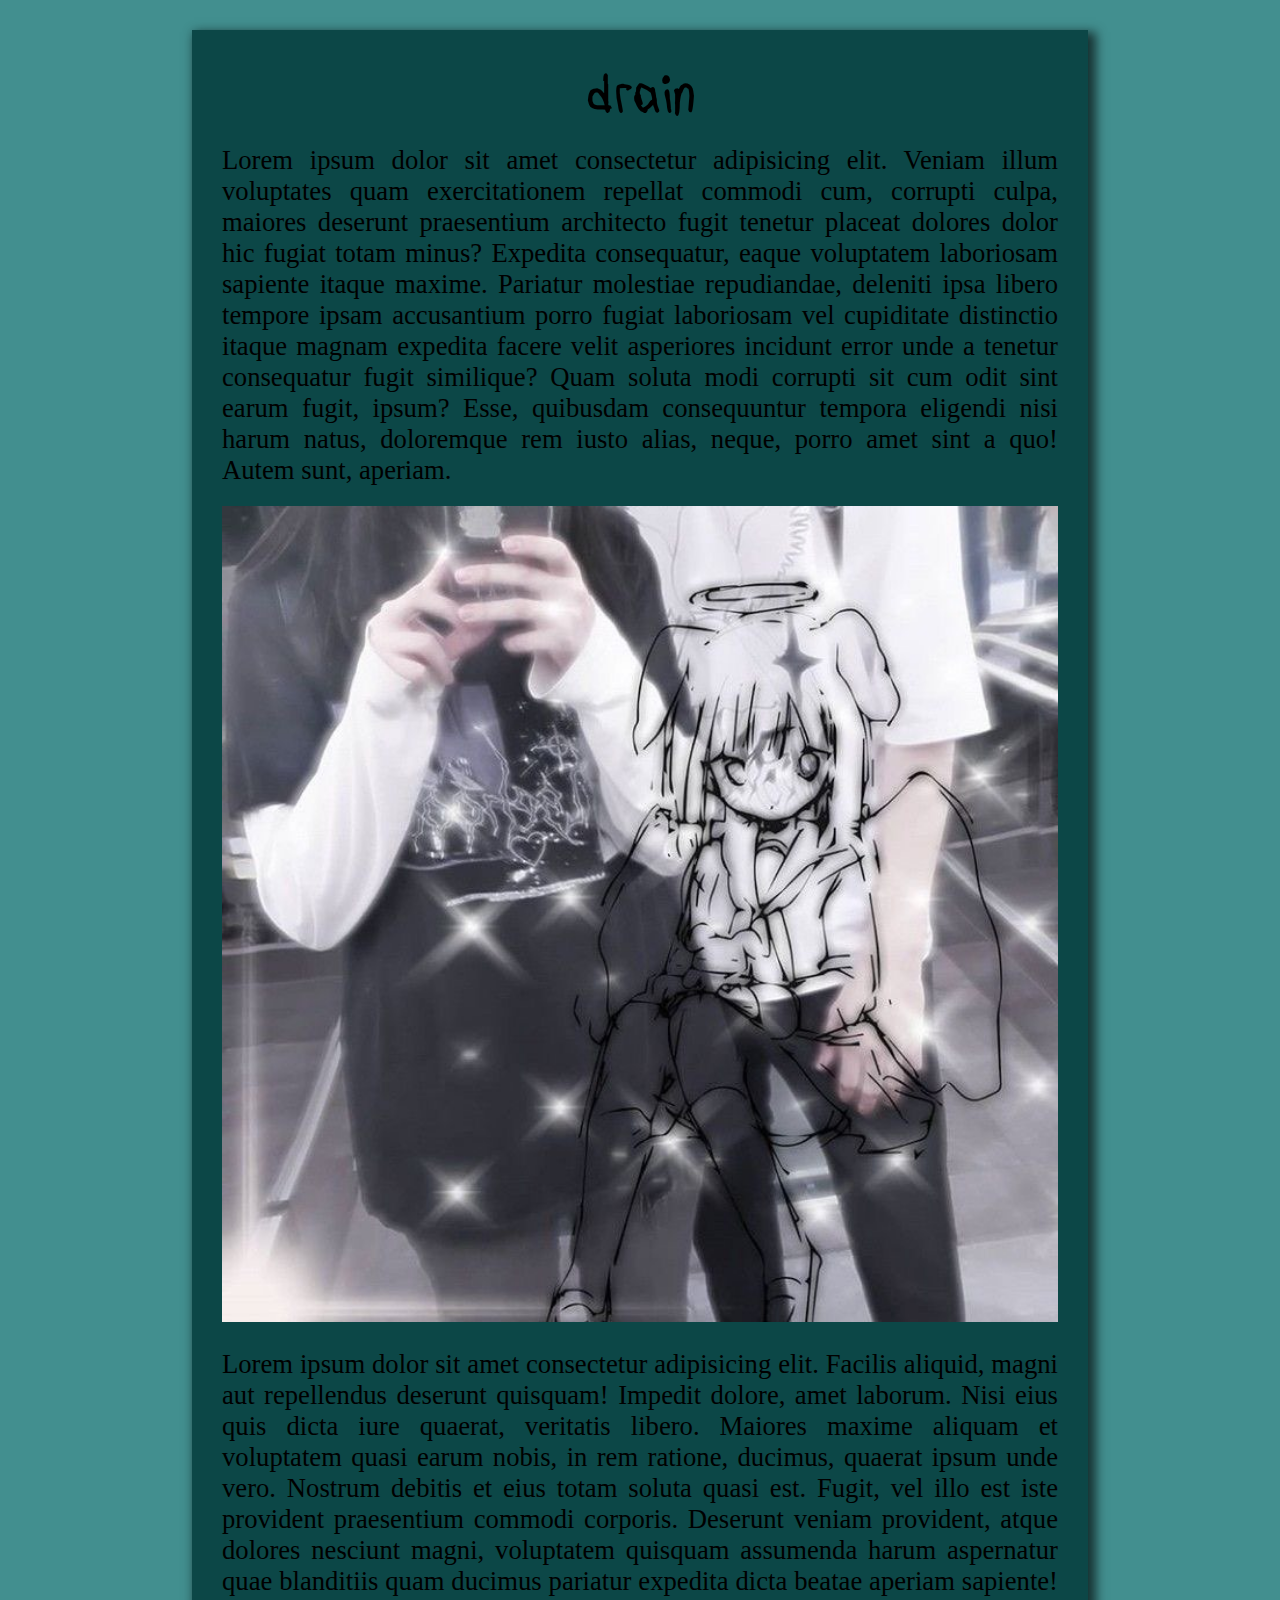
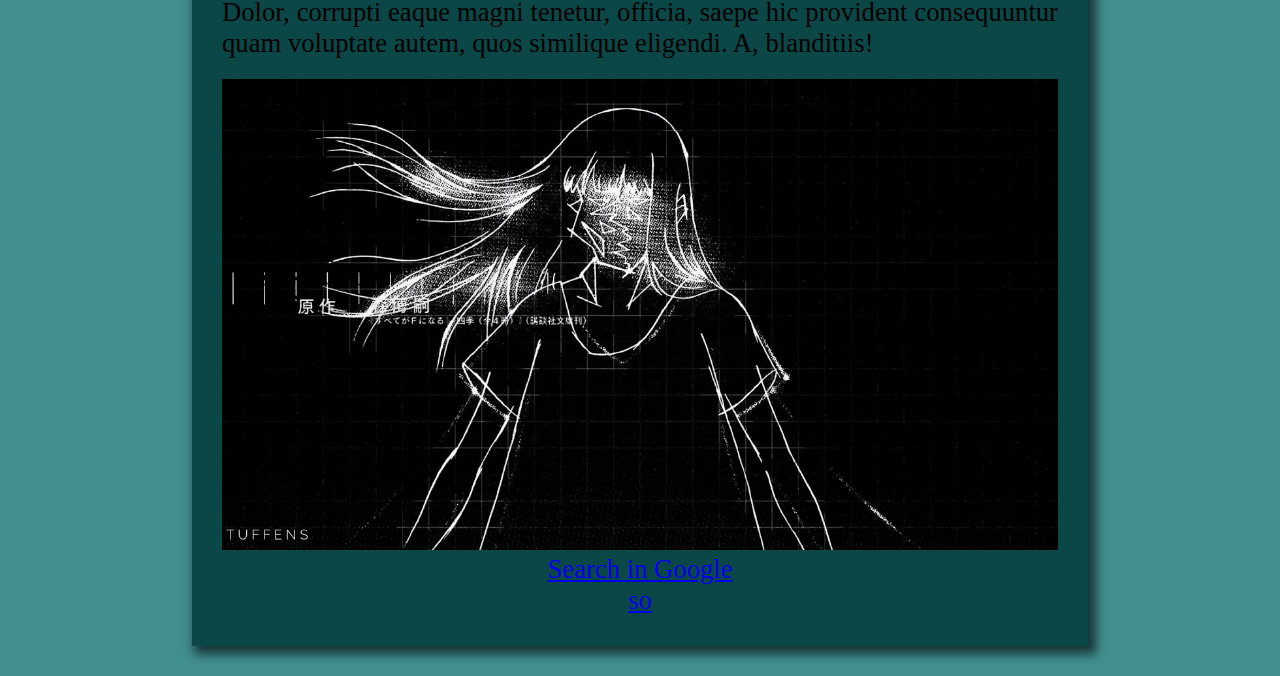
<file: cfqn/index.html>
<!DOCTYPE html>
<html lang="en">
<head>
	<meta charset="UTF-8">
	<meta name="viewport" content="width=device-width, initial-scale=1.0">
	<title>эмммм</title>
	<link rel="stylesheet" href="styel.css">
</head>
<body>
	<div>
		<h1>drain</h1>
		<p>Lorem ipsum dolor sit amet consectetur adipisicing elit. Veniam illum voluptates quam exercitationem repellat commodi cum, corrupti culpa, maiores deserunt praesentium architecto fugit tenetur placeat dolores dolor hic fugiat totam minus? Expedita consequatur, eaque voluptatem laboriosam sapiente itaque maxime. Pariatur molestiae repudiandae, deleniti ipsa libero tempore ipsam accusantium porro fugiat laboriosam vel cupiditate distinctio itaque magnam expedita facere velit asperiores incidunt error unde a tenetur consequatur fugit similique? Quam soluta modi corrupti sit cum odit sint earum fugit, ipsum? Esse, quibusdam consequuntur tempora eligendi nisi harum natus, doloremque rem iusto alias, neque, porro amet sint a quo! Autem sunt, aperiam.</p>
		<a href="https://www.top-clothes.ru/products/bmw/?yclid=4583736875388535742">
		<img src="img/da.jpg" alt=""> </a>
		<p>Lorem ipsum dolor sit amet consectetur adipisicing elit. Facilis aliquid, magni aut repellendus deserunt quisquam! Impedit dolore, amet laborum. Nisi eius quis dicta iure quaerat, veritatis libero. Maiores maxime aliquam et voluptatem quasi earum nobis, in rem ratione, ducimus, quaerat ipsum unde vero. Nostrum debitis et eius totam soluta quasi est. Fugit, vel illo est iste provident praesentium commodi corporis. Deserunt veniam provident, atque dolores nesciunt magni, voluptatem quisquam assumenda harum aspernatur quae blanditiis quam ducimus pariatur expedita dicta beatae aperiam sapiente! Dolor, corrupti eaque magni tenetur, officia, saepe hic provident consequuntur quam voluptate autem, quos similique eligendi. A, blanditiis!</p>
		<img src="img/tit.jpg" alt="">
		<a href="https://www.google.ru/" target="_blank">Search in Google</a>
		<a href="index2.html" target="_blank">so</a>
	
	</div>
</body>
</html>
</file>
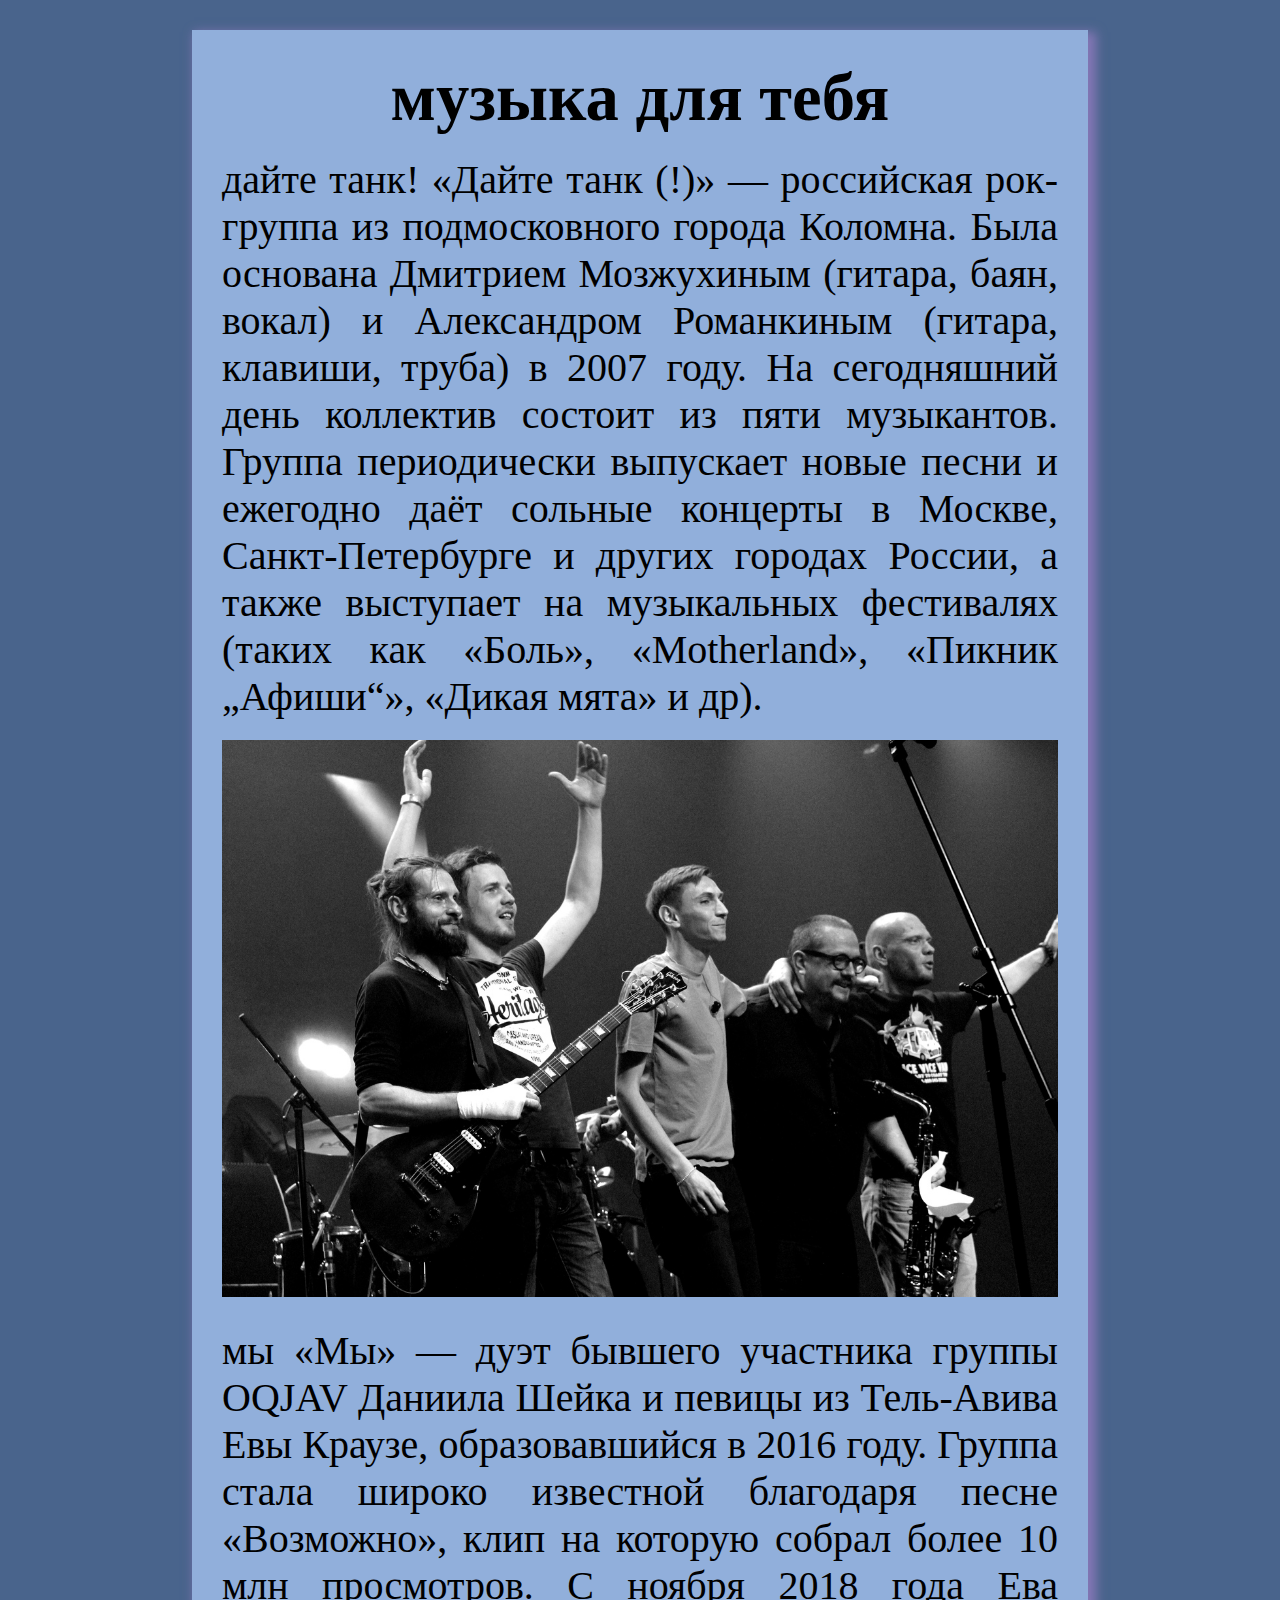
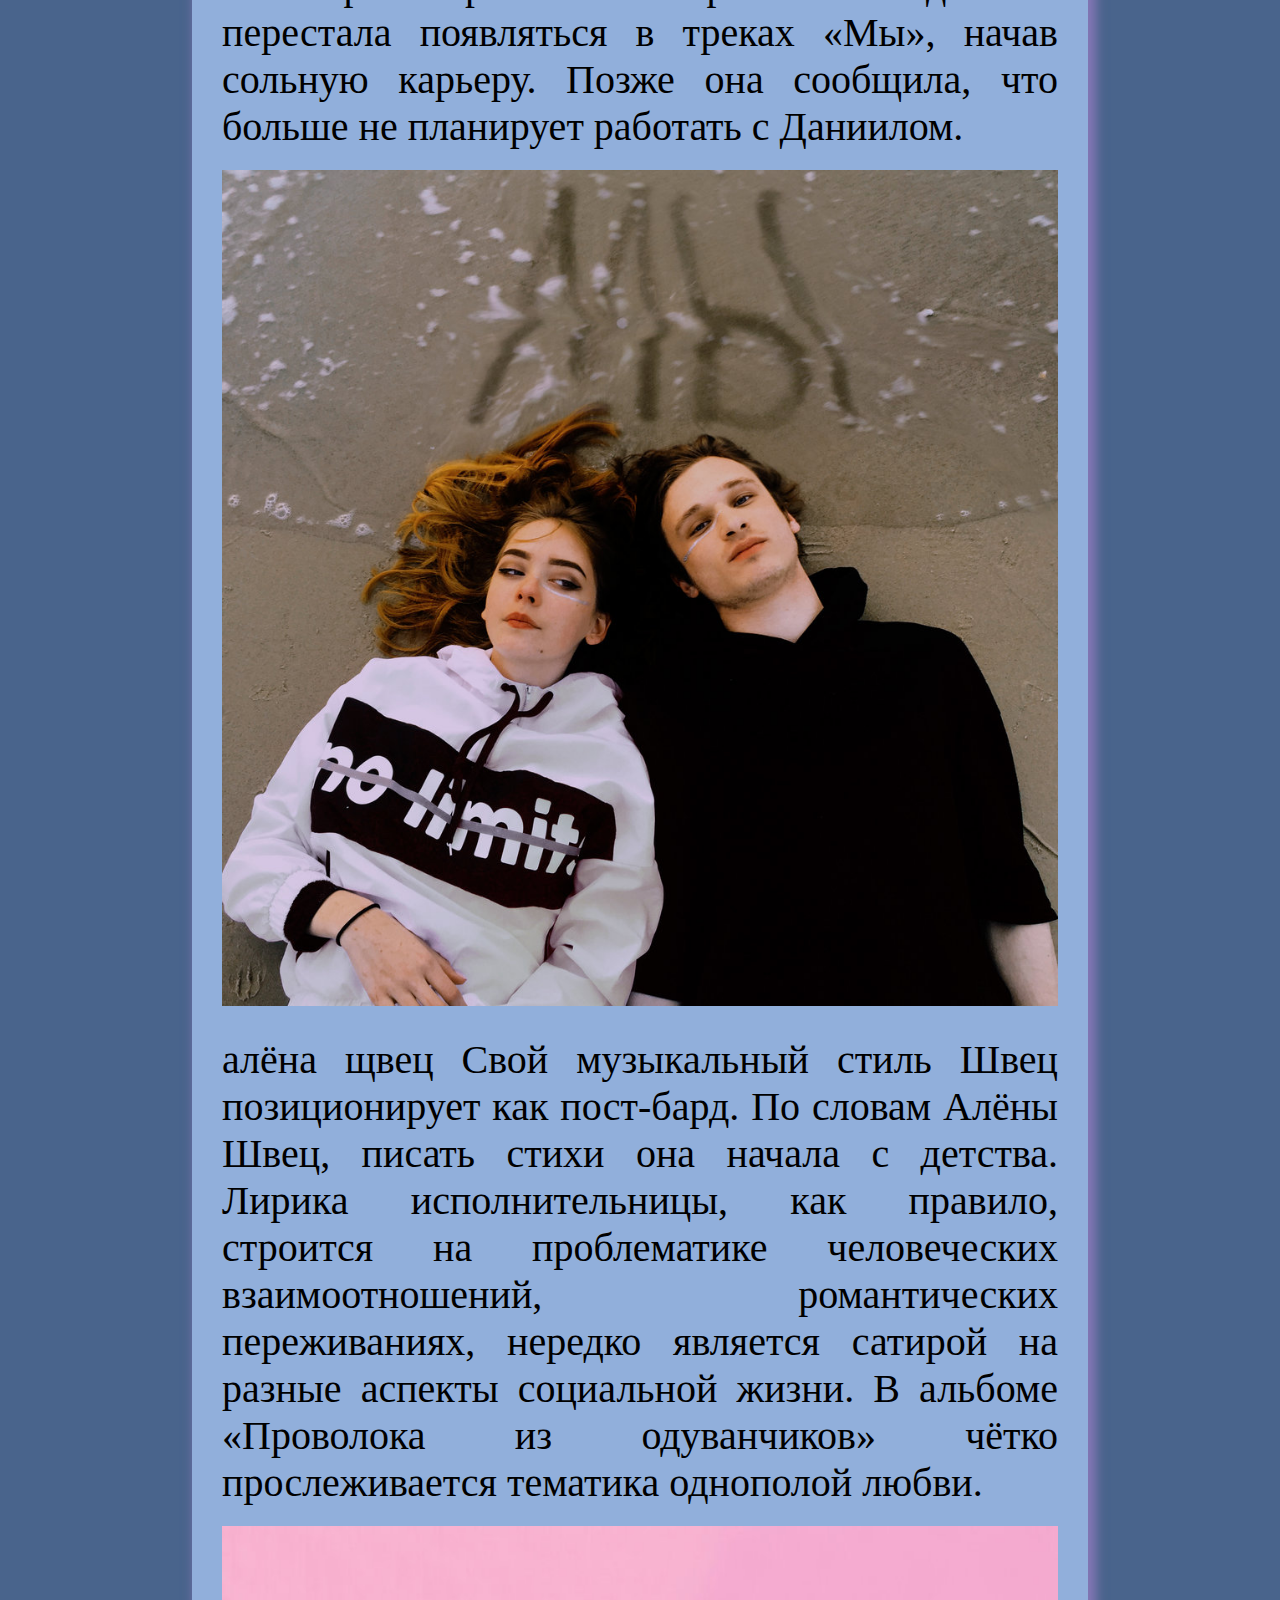
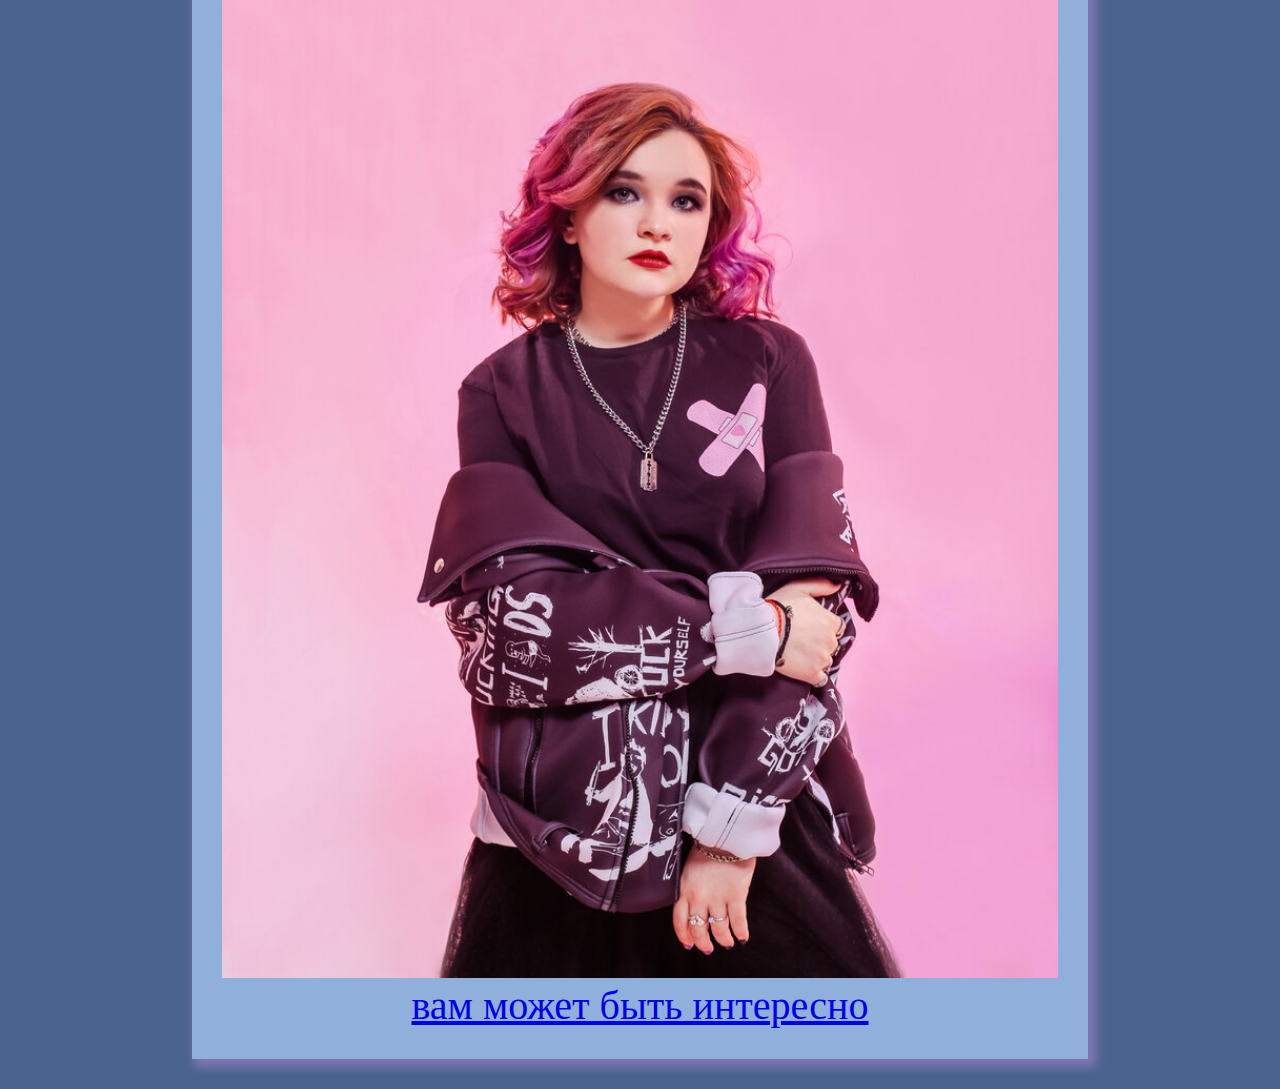
<file: cfqn/index2.html>
<!DOCTYPE html>
<html lang="en">
<head>
	<link rel="stylesheet" href="styel2.css">
	<meta charset="UTF-8">
	<meta name="viewport" content="width=device-width, initial-scale=1.0">
	<title>music</title>
</head>
<body>
	<div>
		<h1>музыка для тебя</h1>
		<p>дайте танк!
		«Дайте танк (!)» — российская рок-группа из подмосковного города Коломна. Была основана Дмитрием Мозжухиным (гитара, баян, вокал) и Александром Романкиным (гитара, клавиши, труба) в 2007 году. На сегодняшний день коллектив состоит из пяти музыкантов. Группа периодически выпускает новые песни и ежегодно даёт сольные концерты в Москве, Санкт-Петербурге и других городах России, а также выступает на музыкальных фестивалях (таких как «Боль», «Motherland», «Пикник „Афиши“», «Дикая мята» и др).</p>
		<a href="https://vk.com/daitetank">
		<img src="je/1.jpg" alt=""></a>
		<p>мы
			«Мы» — дуэт бывшего участника группы OQJAV Даниила Шейка и певицы из Тель-Авива Евы Краузе, образовавшийся в 2016 году. Группа стала широко известной благодаря песне «Возможно», клип на которую собрал более 10 млн просмотров. С ноября 2018 года Ева перестала появляться в треках «Мы», начав сольную карьеру. Позже она сообщила, что больше не планирует работать с Даниилом.
		</p>
		 <a href="https://vk.com/iqw_music">
		<img src="je/2.jpg" alt=""></a>

		<p> алёна щвец
			Свой музыкальный стиль Швец позиционирует как пост-бард.

По словам Алёны Швец, писать стихи она начала с детства. Лирика исполнительницы, как правило, строится на проблематике человеческих взаимоотношений, романтических переживаниях, нередко является сатирой на разные аспекты социальной жизни. В альбоме «Проволока из одуванчиков» чётко прослеживается тематика однополой любви.</p>
<img src="je/ff.jpg" alt="">
<a href="index.html" target="_blank">вам может быть интересно</a>
	</div>
	
</body>
</html>
</file>
<file: cfqn/styel.css>
/*

1. По тегу или селектору
2. По классу
3. По Айди

1.Selector
name_of_selector {
	rule: value;
}

2. Class
.name_of_class {
	rule: value;
}

3. ID 

#name_of_Id {
	rule: value;
}

*/
* {
	margin: 0;
	padding: 0;
	box-sizing: border-box;

}
body {
	background-color: #428f8f;
	}
div {
	width: 70%;
	margin: 30px auto;
	padding: 30px;
	background-color: #0c4747;
	box-shadow: 5px 5px 10px 3px rgba(5,13,13,0.7);
}	

img {
	width: 100%;
	height: auto;

}

p{
	font-size: 20pt;
	text-align: justify;
	margin: 20px 0px;
}
a {
	display: block;
	font-size: 20pt;
	text-align: center;

}

h1{
	font-size:42pt;
	text-align:center;
	font-family: voronov;
}
@font-face {
	font-family: voronov;
	src: url("Voronov.ttf");
}
</file>
<file: cfqn/styel2.css>
*{
	margin:0;
	padding: 0;
	box-sizing:border-box;
}

body{
	background-color: #49648c;
}
div{
	width: 70%;
	margin: 30px auto;
	padding: 30px;
	background-color:#91afdb;
	box-shadow: 5px 5px 10px 3px rgba(158, 127, 199,0.7);
}
img{
	width: 100%;
	height: auto;
	

}
 h1 {
 	font-size:50pt;
	text-align:center;
 }
  p{
  	font-size: 30pt;
	text-align: justify;
	margin: 20px 0px;
  }
a{
	display: block;
	font-size: 30pt;
	text-align: center;

}
</file>
